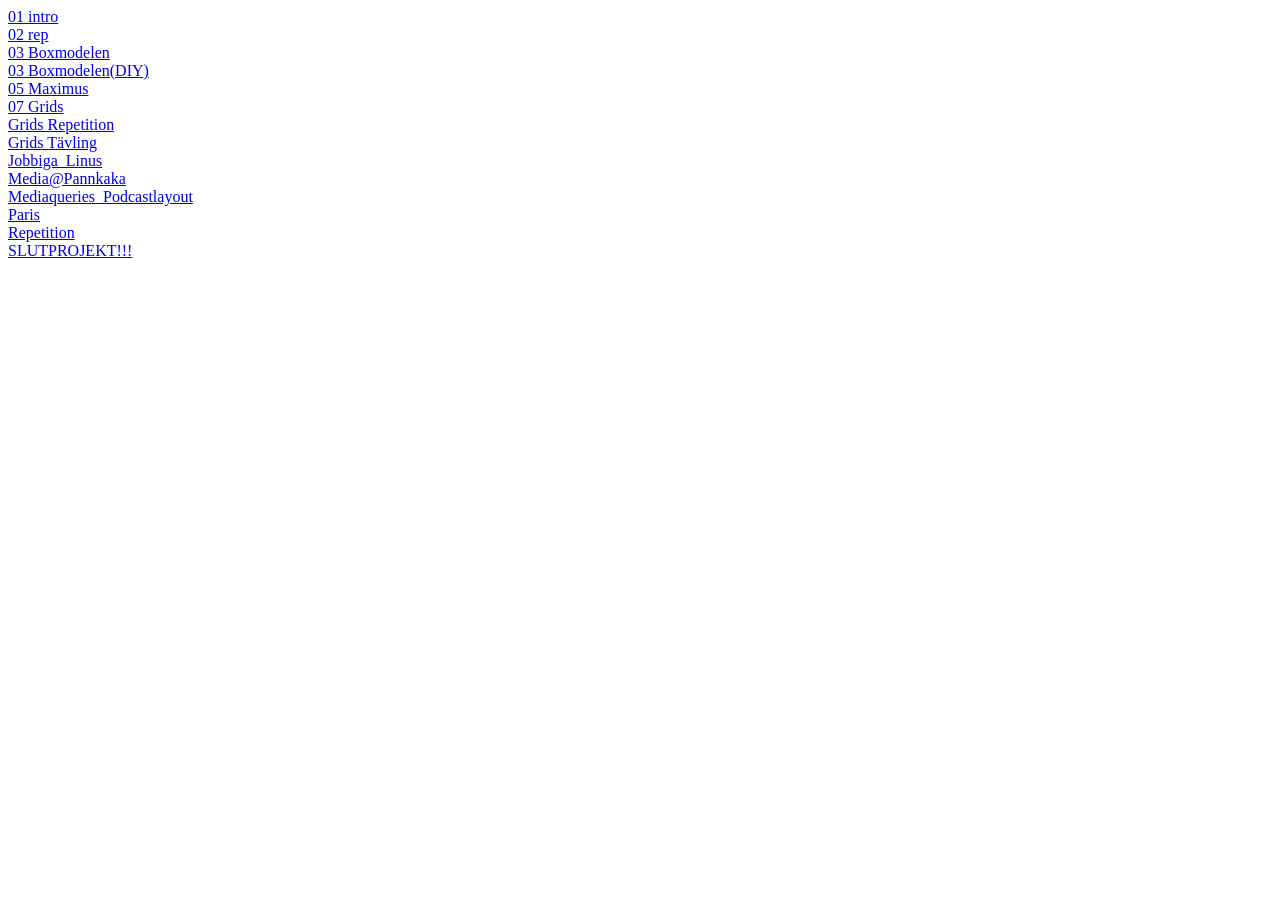
<file: index.html>
<!DOCTYPE html>
<html lang="en">
<head>
    <meta charset="UTF-8">
    <meta name="viewport" content="width=device-width, initial-scale=1.0">
    <title>Document</title>
    <link rel="stylesheet" href="Style.css">
</head>
<body>
    <a href="01_intro/index.html">01 intro</a>
    <a href="02_rep/index.html">02 rep</a>
    <a href="03_Boxmodelen/Index.html">03 Boxmodelen</a>
    <a href="03_Boxmodelen(DIY)/index.html">03 Boxmodelen(DIY)</a>
    <a href="05_Maximus/index.html">05 Maximus</a>
    <a href="07_Grids/index.html">07 Grids</a>
    <a href="Grids_Rep/index.html">Grids Repetition</a>
    <a href="Grids_tävling/index.html">Grids Tävling</a>
    <a href="Jobbiga_Linus/index.html">Jobbiga_Linus</a>
    <a href="Media@Pannkaka/index.html">Media@Pannkaka</a>
    <a href="Mediaqueries_Podcastlayout/index.html">Mediaqueries_Podcastlayout</a>
    <a href="Paris/index.html">Paris</a>
    <a href="Rep/index.html">Repetition</a>
    <a href="slutprojekt/index.html">SLUTPROJEKT!!!</a>
</body>
</html>
</file>
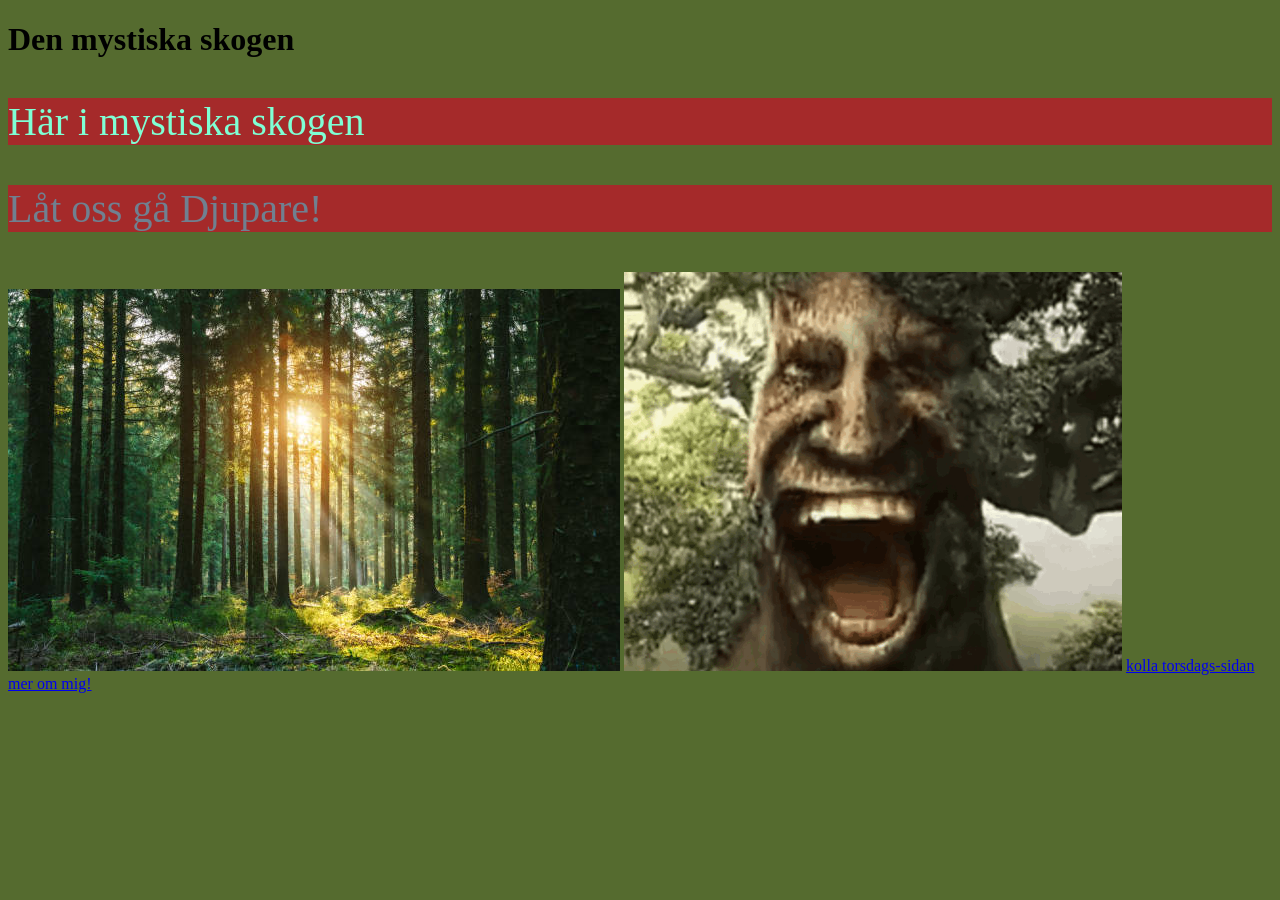
<file: 01_intro/index.html>
<!DOCTYPE html>
<html lang="sv">
<head>
    <meta charset="UTF-8">
    <meta name="viewport" content="width=device-width, initial-scale=1.0">
    <title>Introsida</title>
    <link rel="stylesheet" href="Style.css">

</head>
<body style="background-color:darkolivegreen;">
    <h1>Den mystiska skogen</h1>
    <p id="HIMS">Här i mystiska skogen</p>
    <p>Låt oss gå Djupare!</p>
    <img src="istockphoto-1419410282-612x612.jpg" alt="en mystisk skog">
    <img src="wise-mystical-tree-wise.png" alt="the wise">
    <a href="torsdag.html">kolla torsdags-sidan</a>
    <a href="aboutme.html">mer om mig!</a>
    
</body>
</html>
</file>
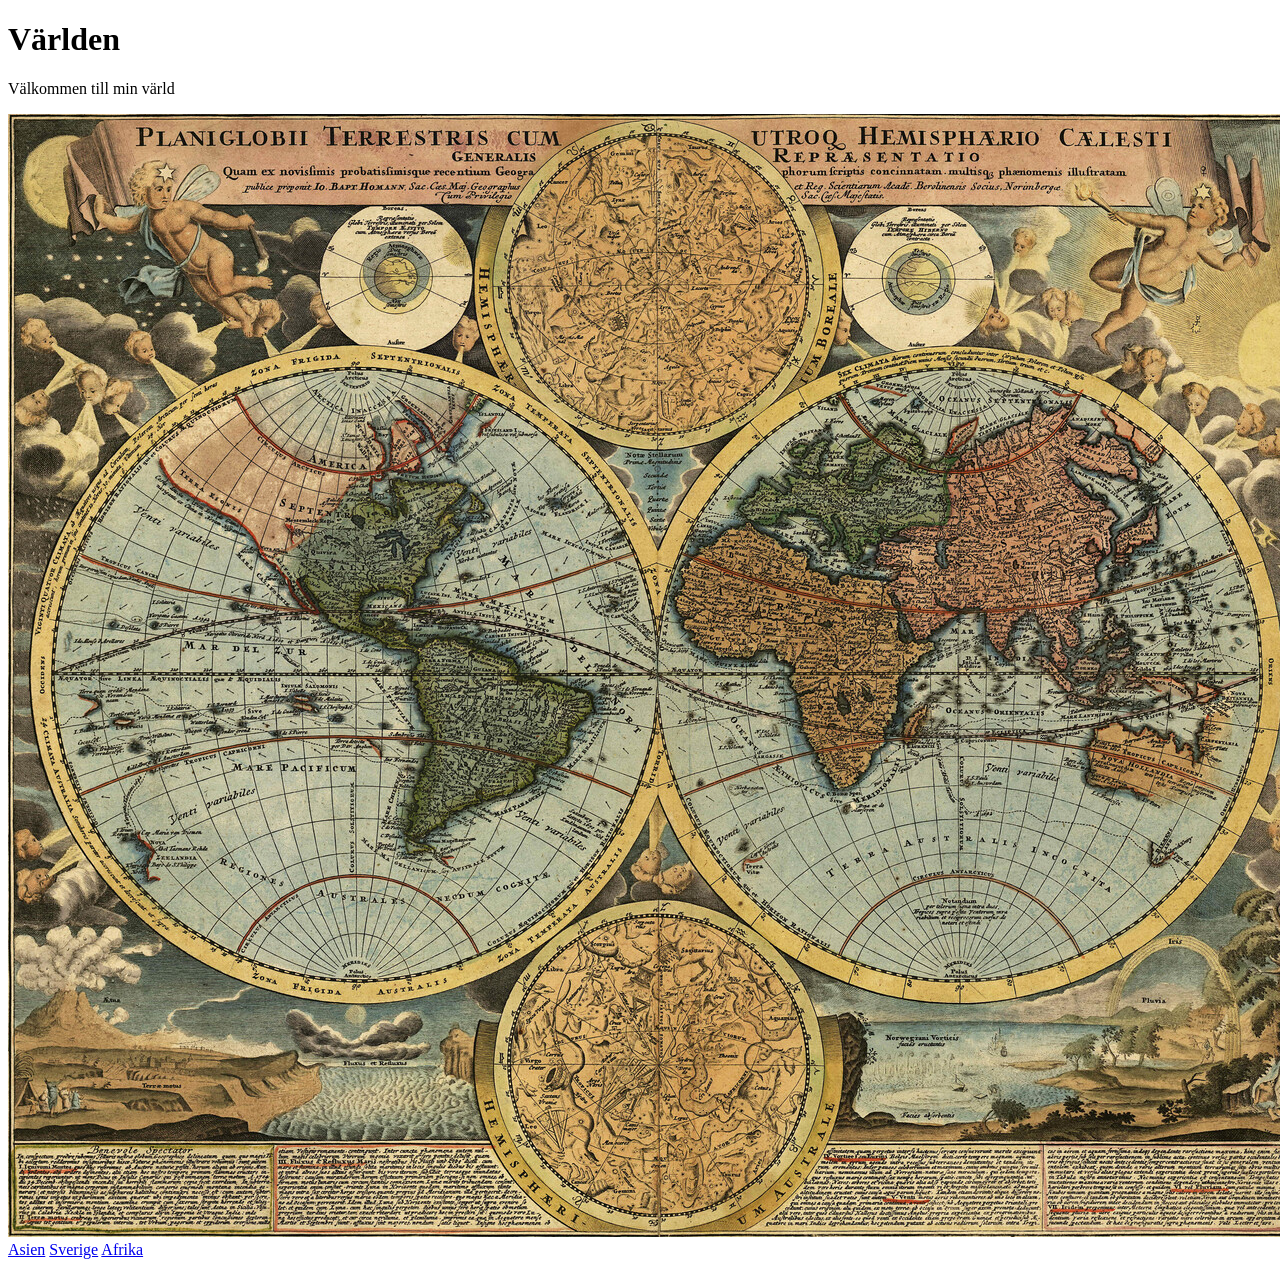
<file: 02_rep/index.html>
<!DOCTYPE html>
<html lang="en">
<head>
    <meta charset="UTF-8">
    <meta name="viewport" content="width=device-width, initial-scale=1.0">
    <title>Världen</title>
</head>
<body>
    <h1>Världen</h1>
    <p>Välkommen till min värld</p>
    <img src="Images/Världen.jpg" alt="Bild på Värdlen">
    <a href="Asien/Asien.html">Asien</a>
    <a href="Europa/Sverige/Sverige.html">Sverige</a>
<a href="/Afrika/Afrika.html">Afrika</a>
</body>
</html>
</file>
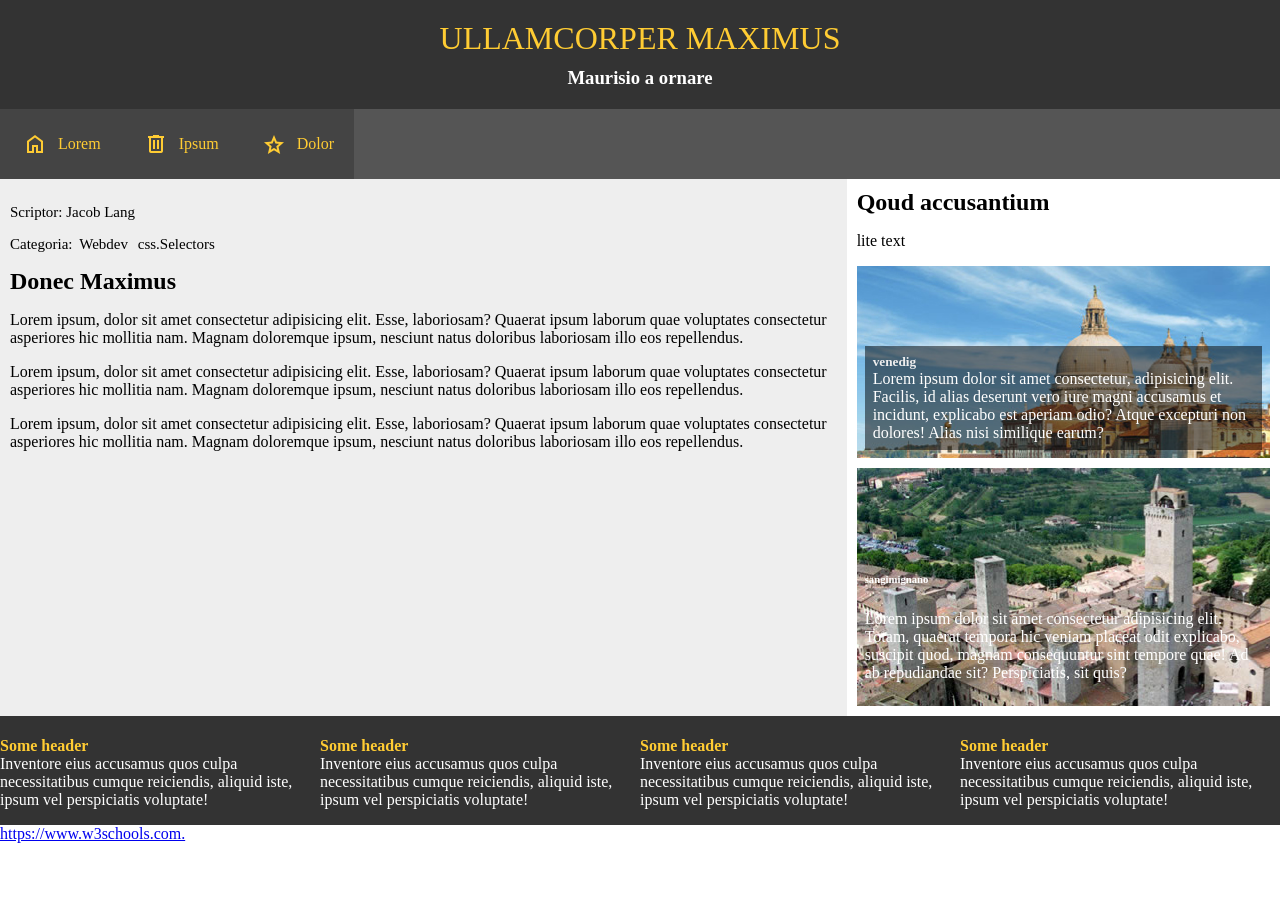
<file: 05_Maximus/index.html>
<!DOCTYPE html>
<html lang="en">
<head>
    <meta charset="UTF-8">
    <meta name="viewport" content="width=device-width, initial-scale=1.0">
    <title>Maximus</title>
    <link rel="stylesheet" href="https://fonts.googleapis.com/css2?family=Material+Symbols+Outlined" />
    <link rel="stylesheet" href="style.css">
</head>
<body>
    <header>
        <h1>Ullamcorper Maximus</h1>
        <h3>Maurisio a ornare</h3>
    </header>
    <nav>
        <a href="#"><span class="material-symbols-outlined active">
home
</span>Lorem</a><a href="#"><span class="material-symbols-outlined active">
delete
</span>Ipsum</a><a href="#"><span class="material-symbols-outlined active">
star
</span>Dolor</a>
    </nav>
   
   
    <main>
      <article>
            <p class="ninja">Scriptor: Jacob Lang</p>
            <p class="ninja"> Categoria: <span>Webdev</span> <span>css.Selectors</span></p>
            <h2>Donec Maximus</h2>
            <p>Lorem ipsum, dolor sit amet consectetur adipisicing elit. Esse, laboriosam? Quaerat ipsum laborum quae voluptates consectetur asperiores hic mollitia nam. Magnam doloremque ipsum, nesciunt natus doloribus laboriosam illo eos repellendus.</p>
            <p>Lorem ipsum, dolor sit amet consectetur adipisicing elit. Esse, laboriosam? Quaerat ipsum laborum quae voluptates consectetur asperiores hic mollitia nam. Magnam doloremque ipsum, nesciunt natus doloribus laboriosam illo eos repellendus.</p>
            <p>Lorem ipsum, dolor sit amet consectetur adipisicing elit. Esse, laboriosam? Quaerat ipsum laborum quae voluptates consectetur asperiores hic mollitia nam. Magnam doloremque ipsum, nesciunt natus doloribus laboriosam illo eos repellendus.</p>
        </article>
    <aside>
        <h2>Qoud accusantium</h2>
        <p>lite text</p>
        <div id="venedig">
            <section>
                <h5>venedig</h5>
                <p>Lorem ipsum dolor sit amet consectetur, adipisicing elit. Facilis, id alias deserunt vero iure magni accusamus et incidunt, explicabo est aperiam odio? Atque excepturi non dolores! Alias nisi similique earum?</p>
            </section>
        </div>
        <div id="sangimignano">
                <h6>sangimignano</h6>
                <p>Lorem ipsum dolor sit amet consectetur adipisicing elit. Totam, quaerat tempora hic veniam placeat odit explicabo, suscipit quod, magnam consequuntur sint tempore quae! Ad ab repudiandae sit? Perspiciatis, sit quis?</p>
        </div>
    </aside>
    </main>
    

    <footer>
        <section>
            <h4>Some header</h4>
            <p> Inventore eius accusamus quos culpa necessitatibus cumque reiciendis, aliquid iste, ipsum vel perspiciatis voluptate!</p>
        </section>
        <section >
         <h4>Some header</h4>
            <p> Inventore eius accusamus quos culpa necessitatibus cumque reiciendis, aliquid iste, ipsum vel perspiciatis voluptate!</p>
        </section>
        <section>
         <h4>Some header</h4>
          <p> Inventore eius accusamus quos culpa necessitatibus cumque reiciendis, aliquid iste, ipsum vel perspiciatis voluptate!</p>
        </section>
        <section>
         <h4>Some header</h4>
          <p> Inventore eius accusamus quos culpa necessitatibus cumque reiciendis, aliquid iste, ipsum vel perspiciatis voluptate!</p>
        </section>
    </footer>
<a href="https://www.w3schools.com. ">https://www.w3schools.com. </a>
</body>
</html>
</file>
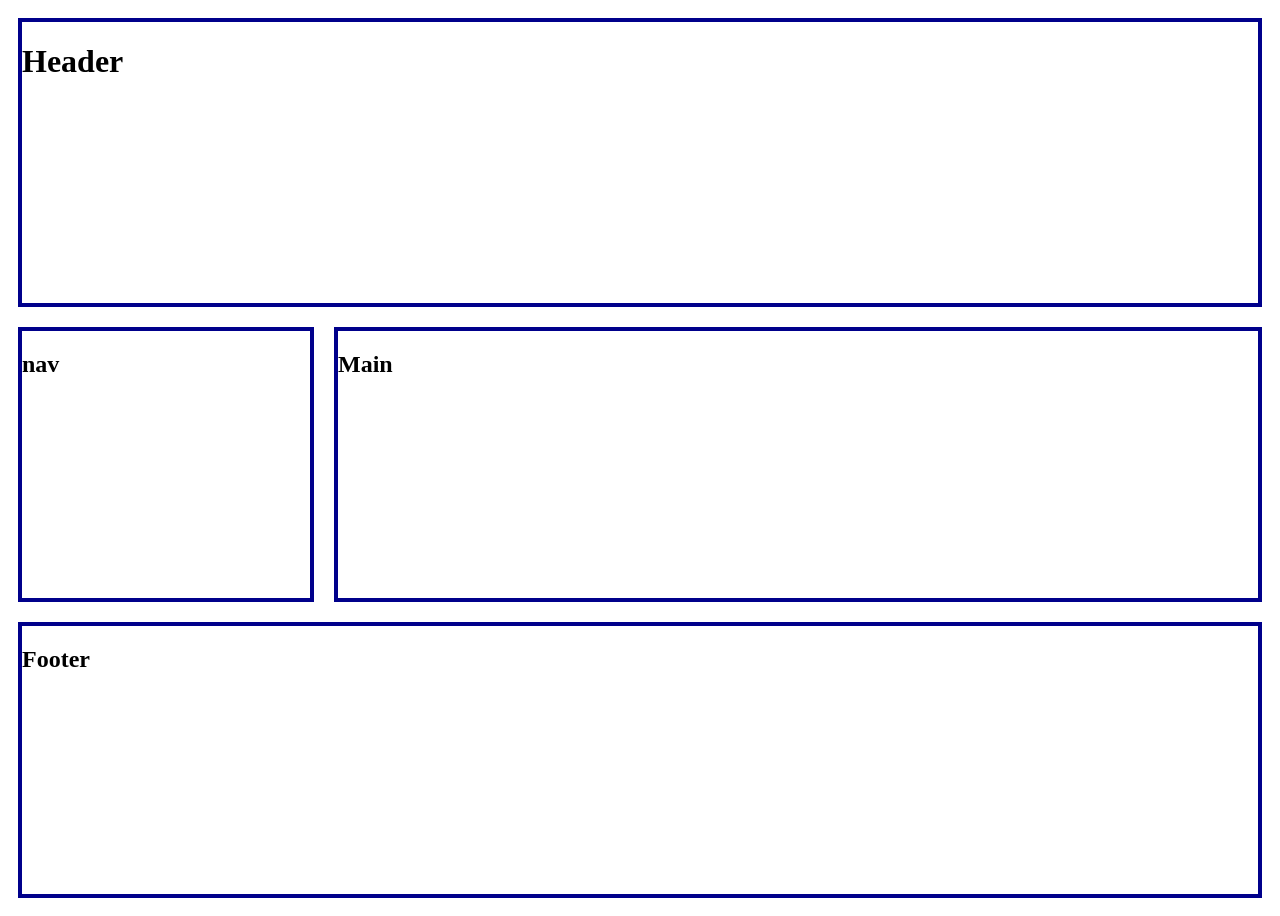
<file: 07_Grids/index.html>
<!DOCTYPE html>
<html lang="en">
<head>
    <meta charset="UTF-8">
    <meta name="viewport" content="width=device-width, initial-scale=1.0">
    <title>Flexbox</title>
    <link rel="stylesheet" href="style.css">
</head>
<body>
    <header>
        <h1>Header</h1>
    </header>
    <nav>
        <h2>nav</h2>
    </nav>
    <main>
        <h2>Main</h2>
    </main>
    <footer>
        <h2>Footer</h2>
    </footer>
</body>
</html>
</file>
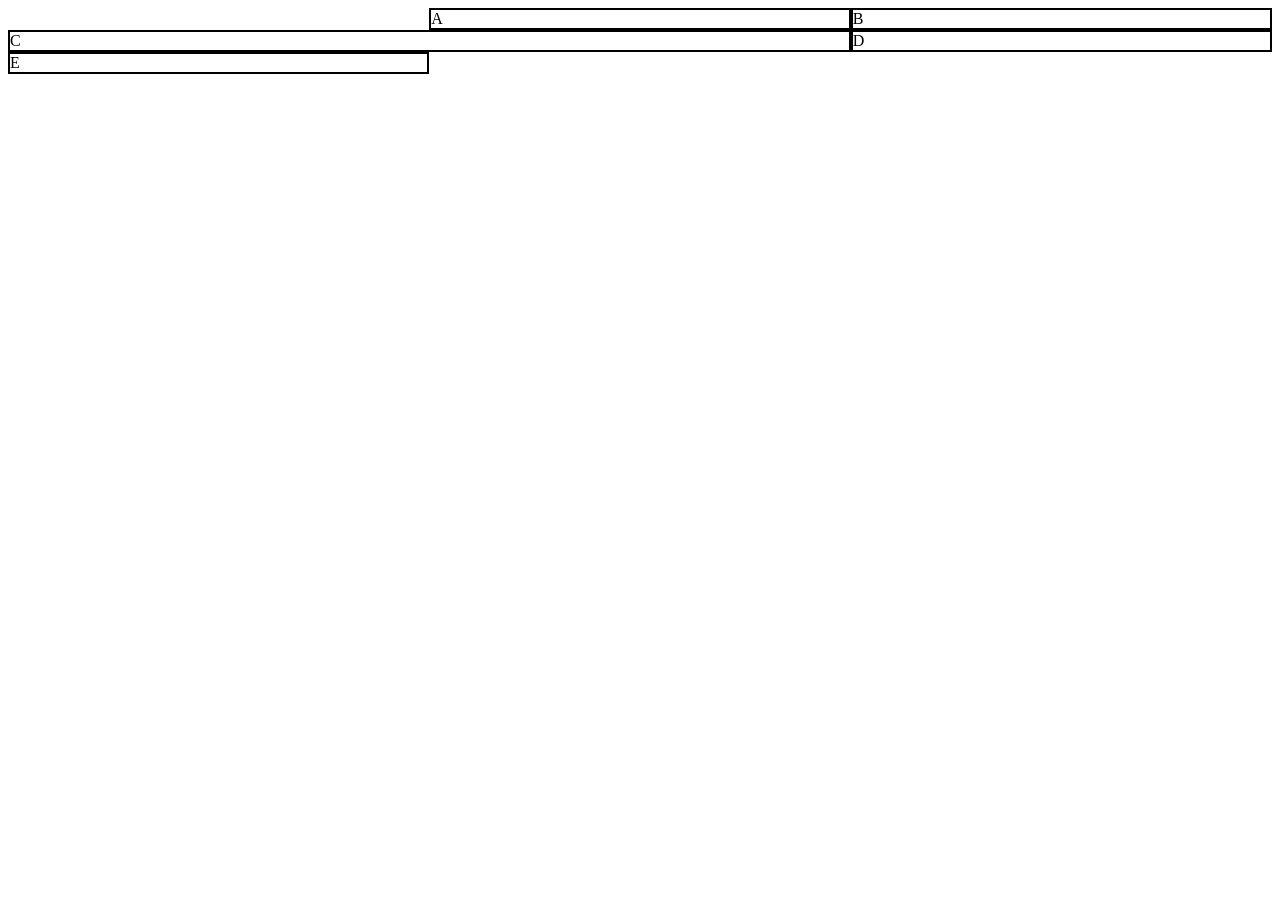
<file: Grids_Rep/index.html>
<!DOCTYPE html>
<html lang="en">
<head>
    <meta charset="UTF-8">
    <meta name="viewport" content="width=device-width, initial-scale=1.0">
    <title>Document</title>
    <link rel="stylesheet" href="Style.css">
</head>
<body>
    
    <section id="a">A</section>
    <section id="b">B</section>
    <section id="c">C</section>
    <section id="d">D</section>
    <section id="e">E</section>

</body>
</html>
</file>
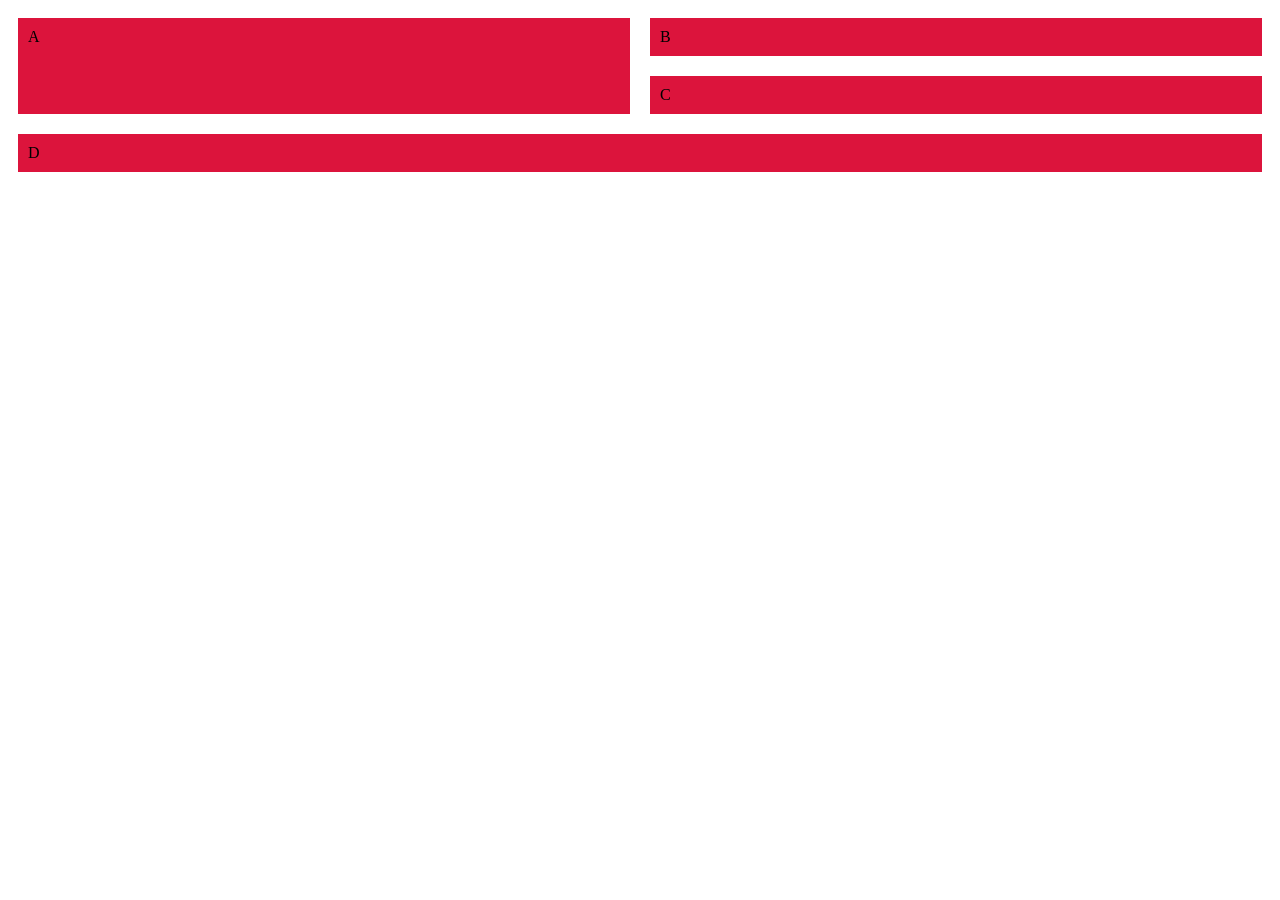
<file: Grids_tavling/index.html>
<!DOCTYPE html>
<html lang="en">
<head>
    <meta charset="UTF-8">
    <meta name="viewport" content="width=device-width, initial-scale=1.0">
    <title>Document</title>
    <link rel="stylesheet" href="style.css">
</head>
<body>
    <section id="a">A</section>
    <section id="b">B</section>
    <section id="c">C</section>
    <section id="d">D</section>
</body>
</html>
</file>
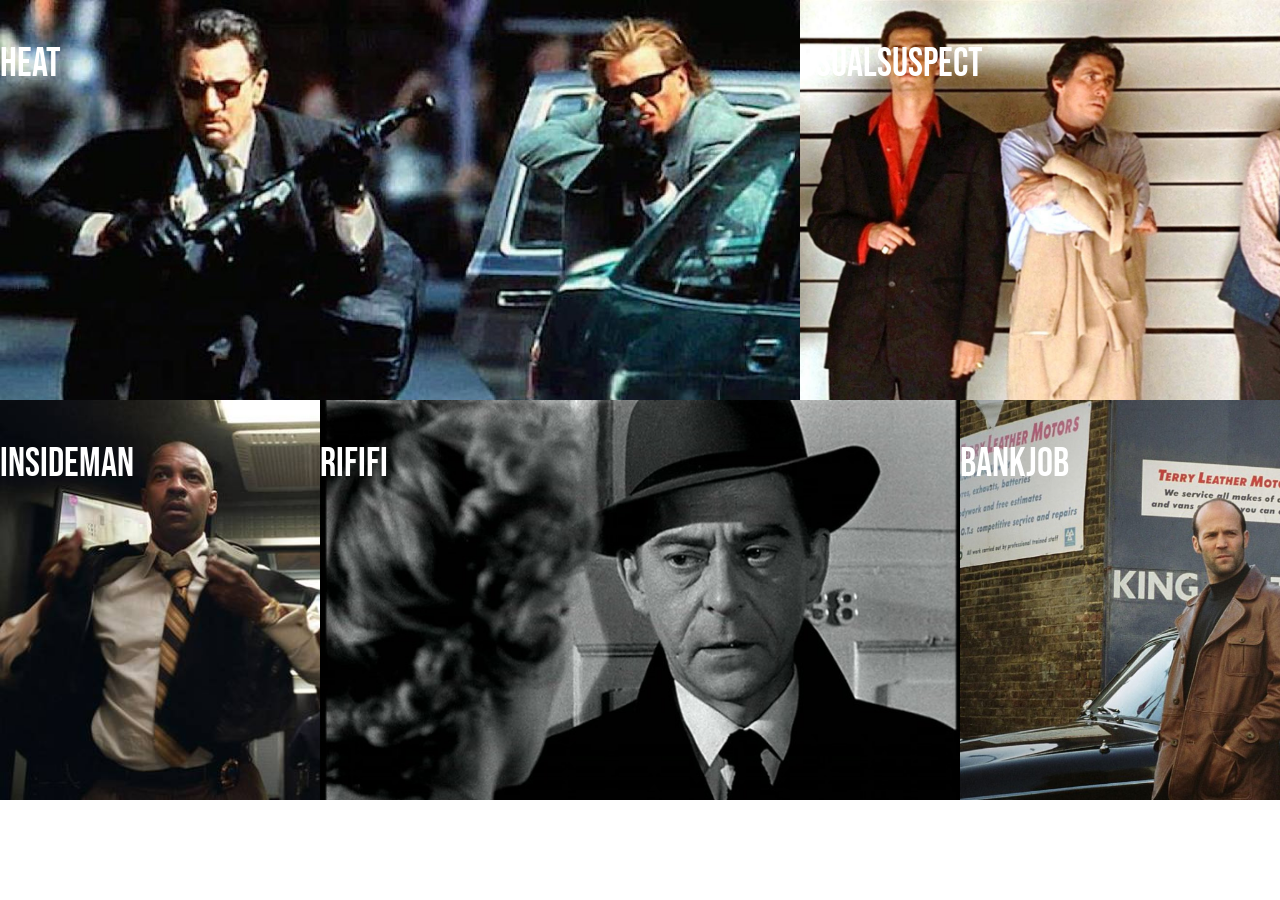
<file: heistmovies (1)/index.html>
<!DOCTYPE html>
<html lang="en">
<head>
    <meta charset="UTF-8">
    <meta name="viewport" content="width=device-width, initial-scale=1.0">
    <title>Document</title>
    <link rel="stylesheet" href="Style.css">
    <link href="https://fonts.googleapis.com/css2?family=BBH+Bartle&family=Bebas+Neue&display=swap" rel="stylesheet">


</head>
<body>
    <section id="heat">
    <p>Heat</p>
    </section>
   
    <section id="insideman">
     <p>Insideman</p>
    </section>
    
    <section id="rififi">
    <p>Rififi</p>
    </section>
    
    <section id="bankjob">
    <p>Bankjob</p>
    </section>
   
    <section id="usualsuspect">
    <p>Usualsuspect</p>
    </section>
    
</body>
</html>
</file>
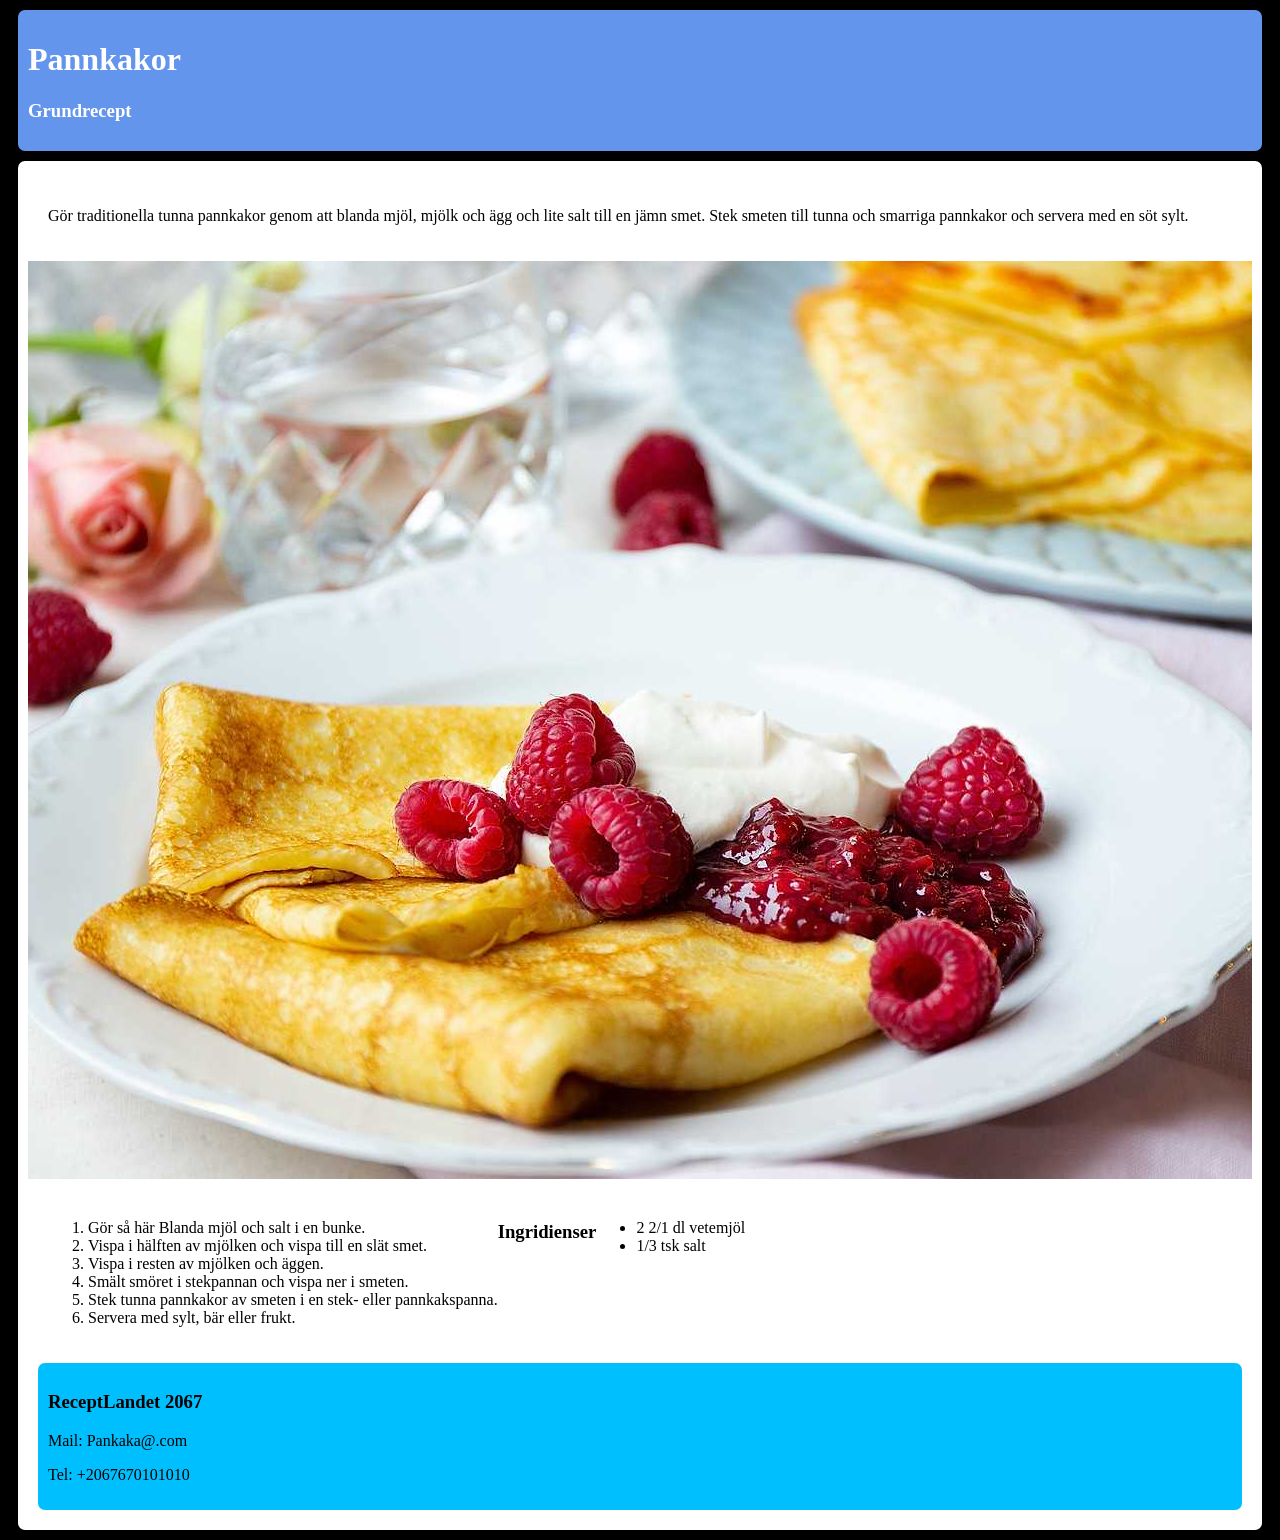
<file: Media@Pannkaka/index.html>
<!DOCTYPE html>
<html lang="en">
<head>
    <meta charset="UTF-8">
    <meta name="viewport" content="width=device-width, initial-scale=1.0">
    <title>Pannkakor</title>
    <link rel="stylesheet" href="Style.css">
</head>
<body>
    <header>
        <h1>Pannkakor</h1>
        <h3>Grundrecept</h3>
    </header>
    <section id="wrapper">
        
        <section id="info"><p>Gör traditionella tunna pannkakor genom att blanda mjöl, mjölk och ägg och lite salt till en jämn smet. Stek smeten till tunna och smarriga pannkakor och servera med en söt sylt.</p></section>

        <img src="IMG/pannkaka-ny (1).jpg" alt="" id="bild">

        <section id="instruct">
            <ol>
    <li>Gör så här Blanda mjöl och salt i en bunke.</li>
    <li>Vispa i hälften av mjölken och vispa till en slät smet.</li>
    <li>Vispa i resten av mjölken och äggen.</li>
    <li>Smält smöret i stekpannan och vispa ner i smeten.</li>
    <li>Stek tunna pannkakor av smeten i en stek- eller pannkakspanna.</li>
    <li>Servera med sylt, bär eller frukt.</li>
</ol>
    <h3>Ingridienser</h3>
<ul>
    <li>2 2/1 dl vetemjöl</li>
    <li>1/3 tsk salt </li>
</ul>
</section>


    <footer>
        <h3>ReceptLandet 2067</h3>
        <p>Mail: Pankaka@.com</p>
        <p>Tel: +2067670101010</p>

    </footer>




</body>
</html>
</file>
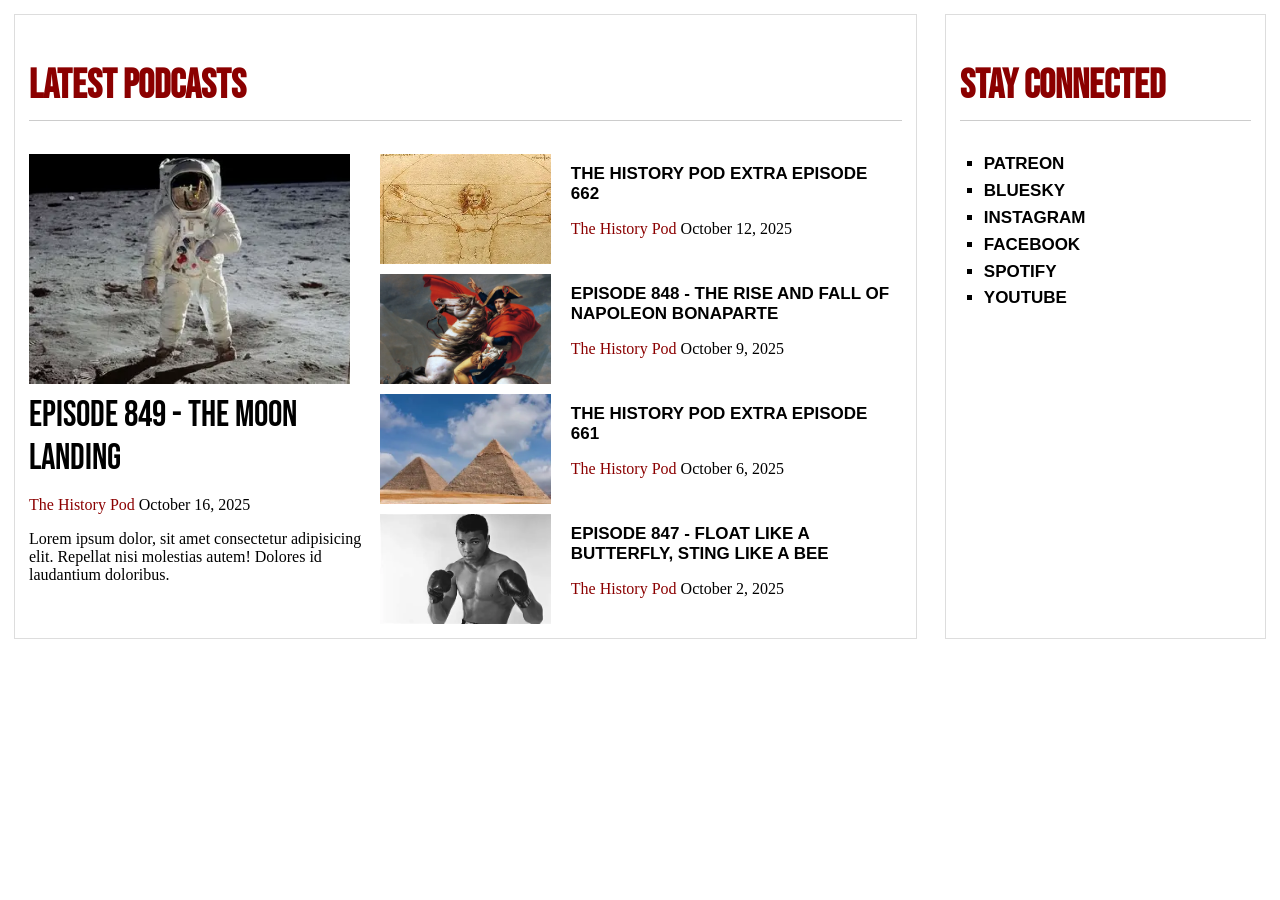
<file: Mediaqueries_Podcastlayout/index.html>
<!DOCTYPE html>
<html lang="en">
<head>
    <meta charset="UTF-8">
    <meta name="viewport" content="width=device-width, initial-scale=1.0">
    <title>The History Pod podcasts</title>
    <link rel="preconnect" href="https://fonts.googleapis.com">
<link rel="preconnect" href="https://fonts.gstatic.com" crossorigin>
<link href="https://fonts.googleapis.com/css2?family=Bebas+Neue&display=swap" rel="stylesheet">
    <link rel="stylesheet" href="style.css">
</head>
<body>
    <div id="wrapper">
        <main>
            <h2>Latest Podcasts</h2>
            <section id="podcasts">
                <section id="banner"></section>
                <section id="latest">
                    <h3>Episode 849 - The Moon Landing</h3>
                    <p class="date"><span>The History Pod</span> October 16, 2025</p>
                    <p>Lorem ipsum dolor, sit amet consectetur adipisicing elit. Repellat nisi molestias autem! Dolores id laudantium doloribus.</p>
                </section>
                <section id="castImg1"></section>
                <article #="castInfo1">
                    <h4>The History Pod Extra Episode 662</h4>
                    <p class="date"><span>The History Pod</span> October 12, 2025</p>
                </article>
                <section id="castImg2"></section>
                <article #="castInfo2">
                    <h4>Episode 848 - The Rise and Fall of Napoleon Bonaparte</h4>
                    <p class="date"><span>The History Pod</span> October 9, 2025</p>
                </article>
                <section id="castImg3"></section>
                <article #="castInfo3">
                    <h4>The History Pod Extra Episode 661</h4>
                    <p class="date"><span>The History Pod</span> October 6, 2025</p>
                </article>
                <section id="castImg4"></section>
                <article #="castInfo4">
                    <h4>Episode 847 - Float like a butterfly, sting like a bee</h4>
                    <p class="date"><span>The History Pod</span> October 2, 2025</p>
                </article>
            </section>

        </main>
        <aside>
            <h2>Stay Connected</h2>
            <ul>
                <li>Patreon</li>
                <li>Bluesky</li>
                <li>Instagram</li>
                <li>Facebook</li>
                <li>Spotify</li>
                <li>YouTube</li>
            </ul>
        </aside>    
    </div>
</body>
</html>
</file>
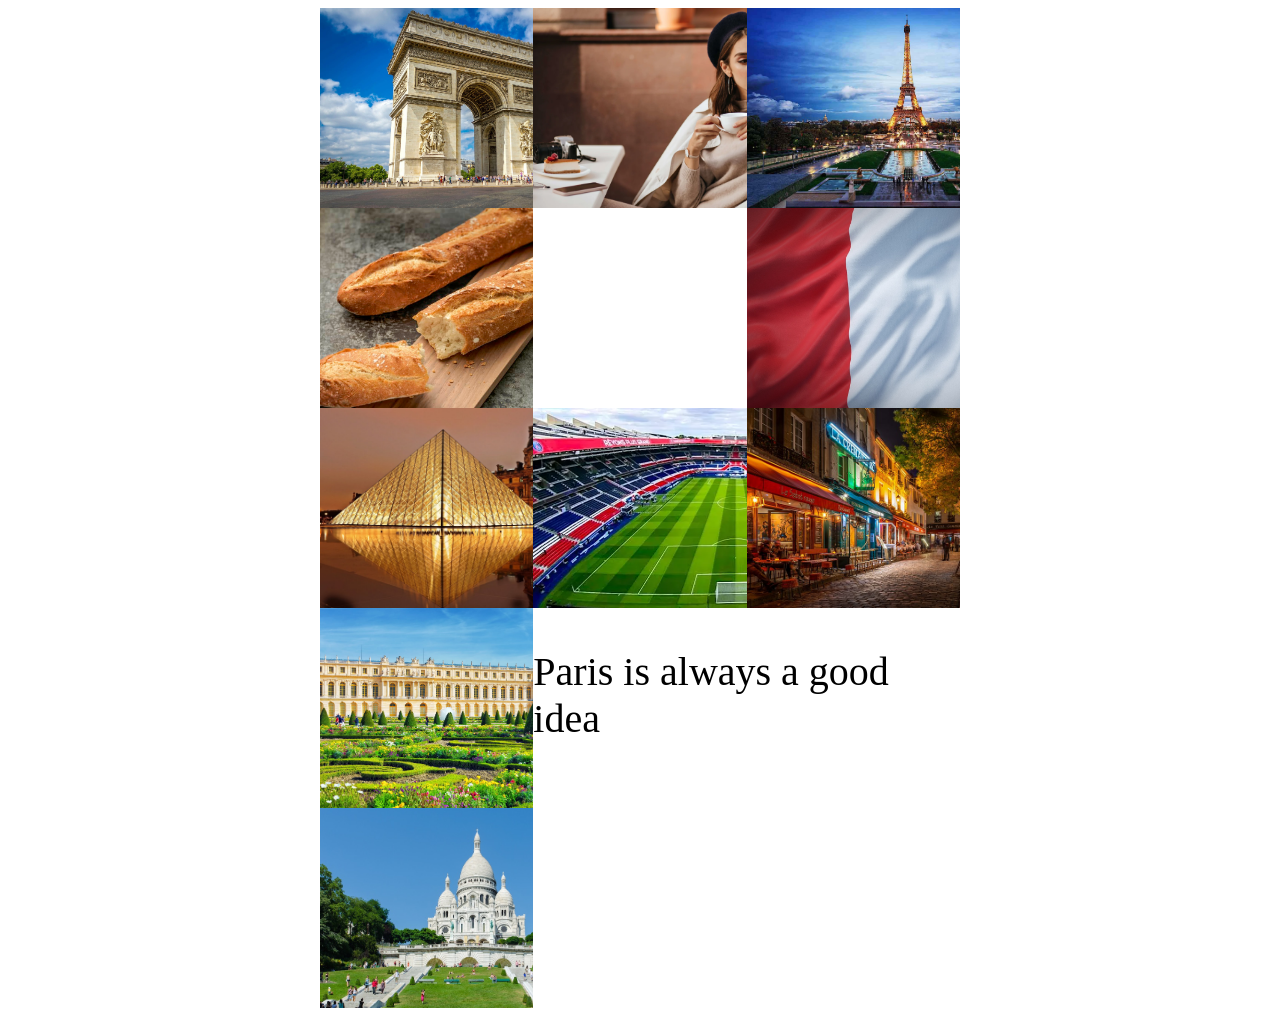
<file: Paris/index.html>
<!DOCTYPE html>
<html lang="en">
<head>
    <meta charset="UTF-8">
    <meta name="viewport" content="width=device-width, initial-scale=1.0">
    <title>Paris</title>
    <link rel="stylesheet" href="Style.css">
</head>
<body>
    <section id="a"></section>
    <section id="b"></section>
    <section id="c"></section>
    <section id="d"></section>
    <section id="e"></section>
    <section id="f"></section>
    <section id="g"></section>
    <section id="h"></section>
    <section id="i"></section>
    <section id="j"></section>
    <section id="txt"><p>Paris is always a good idea</p></section>
</body>
</html>
</file>
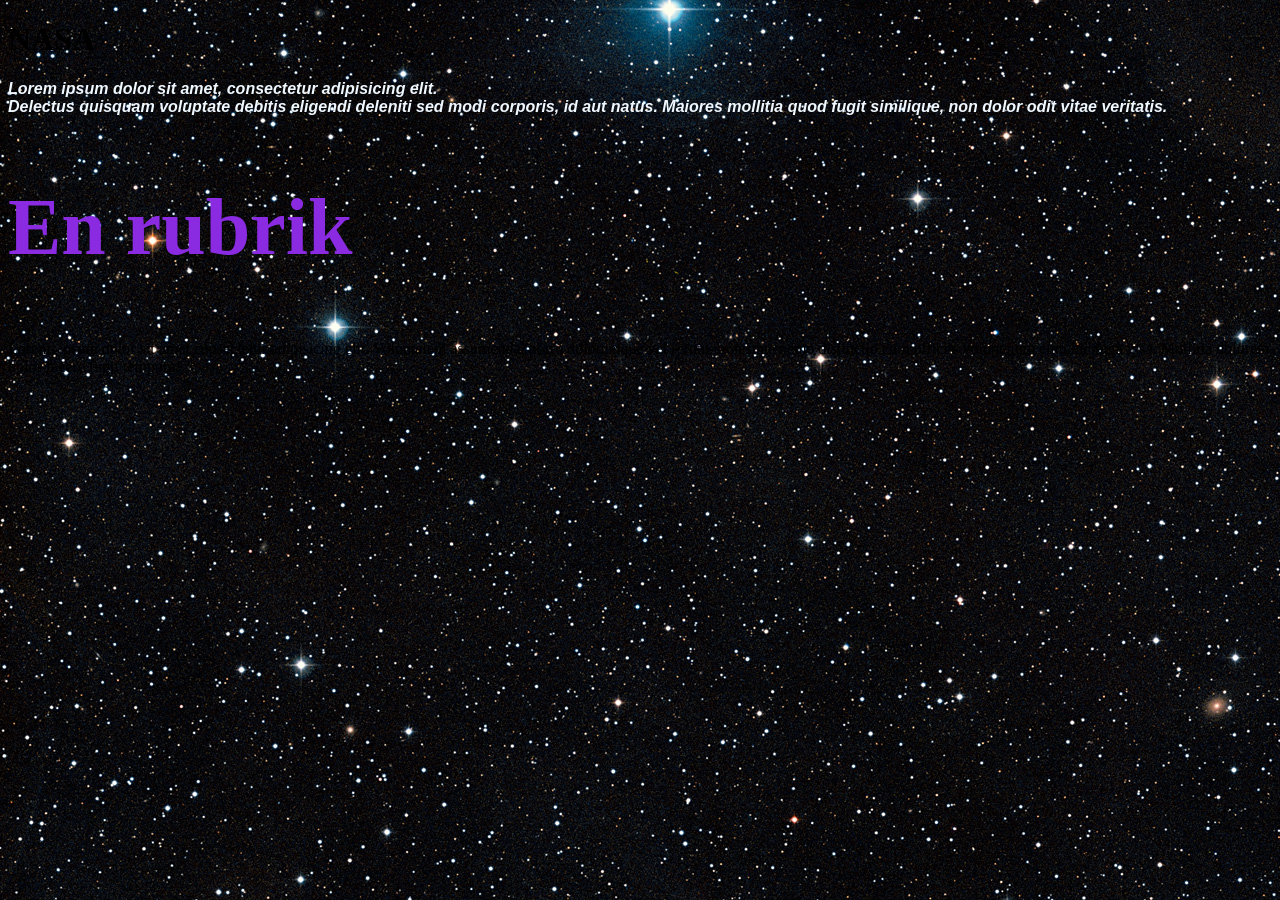
<file: Rep/index.html>
<!DOCTYPE html>
<html lang="en">
<head>
    <meta charset="UTF-8">
    <meta name="viewport" content="width=device-width, initial-scale=1.0">
    <title>Document</title>
    <link rel="stylesheet" href="Style.css">
</head>
<body>
<h1>NASA</h1>
<p><strong>Lorem ipsum dolor sit amet, consectetur adipisicing elit.</strong> <br> Delectus quisquam voluptate debitis eligendi deleniti sed modi corporis, id aut natus. <em>Maiores mollitia quod fugit similique, non dolor odit vitae veritatis.</em></p>
<h2>En rubrik</h2>
<section>Lorem, ipsum dolor sit amet consectetur adipisicing elit. Voluptatem assumenda, porro doloremque vel rerum molestiae nemo distinctio cum officiis voluptatum eum hic fuga ipsa. Mollitia dolorem dolor facere fugit tempora!</section>
    
    
</body>
</html>
</file>
<file: Style.css>
@charset "UTF-8";


body{
    display: flex;
    flex-direction: column;
}
</file>
<file: 01_intro/Style.css>
p{
    color:slategray;
    font-size: 40px;
    background-color:brown;

}

#HIMS{
    color:aquamarine;
}
</file>
<file: 05_Maximus/style.css>
@charset "UTF-8";

body{
    margin: 0;
}

header{
    background: #333;
    color: white;
    text-align: center;
    padding: 20px;
}
h1{
    color: #FC3;
    font-weight: normal;
    margin: 0;
    text-transform: uppercase;
}

h2{
    margin: 0;
}

h3{
    margin: 10px 0 0 0;
    margin-top: 10px;
}

nav{
    background: #555;
}

nav a{
    color: #FC3;
    text-decoration: none;
    padding: 20px;
    display: inline-flex;
    align-items: center;
    background: #444;
}

nav a:hover{
    background: #555;
}

nav a span{
    margin-right: 8px;
}

main{
    display: flex;
}

article{
    flex: 2;
    background: #EEE;  
}

article, aside{
padding: 10px;
}

.ninja{
    font-size: 15px;
    font-family: 'Franklin Gothic Medium', 'Arial Narrow', 'Arial, sans-serif';
}

span{
    /* border: 1px solid #FC3; */
    border-radius: 3px;
    padding: 3px;
}

aside{
    flex: 1;
}


footer{
    display: flex;
    background: #333;
    /* margin: 14px; */
}

section{
    flex: 1;
    color: #EEE;
}

section h4 {
    color: #FC3;
    margin-bottom: 0;
}

section p {
    color: white;
    margin-top: 0;
}


aside div{
    background-size: cover;
    padding: 80px 8px 8px 8px;
    color: white;
    
}

#venedig{
    background: url('Images/venedig.jpg');
    margin-bottom: 10px;
}

div section{
    background: rgba(0, 0, 0, .5);
    padding: 8px;
    
}

#sangimignano{
    background: url('Images/sangimignano.jpg');
}

div section p{
    margin: 0;
}


h5{
    margin: 0; 
}

. active{
    color: white;
}
</file>
<file: 07_Grids/style.css>
@charset "UTF-8";

header,nav,main,footer{
    border: 4px solid darkblue;
    margin: 10px;
}

body{
    height: 100vh;
    display: grid;
    grid-template-columns: 1fr 3fr;
    grid-template-areas: 
        "nisse nisse"
        "stina bosse"
        "abdul abdul"
    ;
}
header{
    grid-area: nisse;

}

nav{
    grid-area: stina;
}

main{
    grid-area: bosse;
}

footer{
    grid-area: abdul;
}
</file>
<file: Grids_Rep/Style.css>
@charset "UTF-8";

body{
    display: grid;
    grid-template-columns: 1fr 1fr 1fr;
    grid-template-areas:
    
    " . a b"
    "c c d"
    "e . ."
    
    ;
}


#a{
    grid-area: a;
    border: black solid 2px;
}

#b{
    grid-area:b ;
    border: black solid 2px;
}

#c{
    grid-area:c ;
    border: black solid 2px;
}

#d{
    grid-area: d;
    border: black solid 2px;
}

#e{
    grid-area:e ;
    border: black solid 2px;
}
</file>
<file: Grids_tavling/style.css>
@charset "UTF-8";

body{
 
    display: grid;

    grid-template-columns: 1fr 1fr;
    grid-template-areas: 
    
    "A B"
    "A C"
    "D D"
    
    ;

}

section{
       background: crimson;
    padding: 10px;
    margin: 10px;
}

#a{
    grid-area: A;
}

#b{
    grid-area: B;
}

#c{
    grid-area: C;
}

#d{
    grid-area: D;
}
</file>
<file: heistmovies (1)/Style.css>
@charset "UTF-8";

body{
    display: grid;
    grid-template-columns: 1fr 1.5fr 0.5fr 1fr;
    grid-template-areas: 
    "rock rock stone stone "
    "one two two three"
    ;
    margin: 0;
    padding: 0;
}

p{
    color: white;
    font-family: "Bebas Neue", sans-serif;
  font-weight: 400;
  font-style: normal;
  font-size: 40px;
  margin: 10;
  padding: 10;
}

section{
    background-size: cover;
}

#heat{
    grid-area: rock;
    background: url(Images/heat.jpg);
    background-size: cover;
    min-height: 400px;

}

#insideman{
    grid-area: one;
    background: url(Images/insideman.jpg);
    background-size: cover;
    min-height: 400px;
}

#bankjob{
    grid-area: three;
    background: url(Images/bankjob.jpg);
    background-size: cover;
    min-height: 400px;
}

#usualsuspect{
    grid-area: stone;
    background: url(Images/usualsuspects.jpg);
    background-size: cover;
    min-height: 400px;
}

#rififi{
    grid-area: two;
    background: url(Images/rififi.jpg);
    background-size: cover;
    min-height: 400px;
}
</file>
<file: Media@Pannkaka/Style.css>
@charset "UTF-8";

body{
    background-color: black;

}

header{
    background-color: cornflowerblue;
    color: white;
    margin: 10px;
    padding: 10px;
    border-radius: 7px;
}

section{
    padding: 10px;
    margin: 10px;
    background-color: white;
    border-radius: 7px;
}

footer{
    margin: 10px;
    padding: 10px;
    background-color: deepskyblue;
    border-radius: 7px;
}

#bild{
    width:100%;
    
}


@media  screen and (min-width: 620px) {
    #instruct{
        display: flex;
    }

    #info{
        display: flex;
    }
    
}
</file>
<file: Mediaqueries_Podcastlayout/style.css>
@charset "UTF-8";

body{
    margin: 0;
}

#wrapper{
    display: flex;
}

main{
    flex: 3;
}

aside{
    flex: 1;
}

main, aside{
    border: 1px solid #DDD;
    padding: 14px;
    margin: 14px;
}

#podcasts{
    display: grid;
    grid-template-columns: 2fr 1fr 2fr;
    grid-template-areas:
        "banner  img1 txt1"
        "banner  img2 txt2"
        "latest  img3 txt3"
        "latest  img4 txt4"
    ;
    gap: 10px;
}

#podcasts article{
    padding: 10px;
}

#banner{
    grid-area: banner;
    background: url(images/moonlanding.webp);
    background-size: cover;
    margin-right: 20px;
}

#latest{
    grid-area: latest;
}
#castImg1{

    grid-area: img1;
    background: url(images/vitruvian_man_da_vinci.webp);
    background-size: cover;
}

#castInfo1{

    grid-area: txt1;
}

#castImg2{
    grid-area: img2;
    background: url(images/napoleon.webp);
    background-size: cover;
}

#castInfo2{
    grid-area: txt2;
}

#castImg3{
    grid-area: img3;
    background: url(images/pyramids.webp);
    background-size: cover;
}

#castInfo3{
    grid-area: txt3;
}

#castImg4{
    background: url(images/ali.webp);
    background-size: cover;
    grid-area: img4;
}

#castInfo4{
    grid-area: txt4;
}

h2{
    font: 40px "Bebas Neue", verdana, sans-serif;
    font-weight: 700;
    color: darkred;
    text-transform: uppercase;
    padding-bottom: 10px;
    border-bottom: 1px solid #CCC;
}

h3{
    font: 36px "Bebas Neue", verdana, sans-serif;
    margin: 0;
    text-transform: uppercase;
}

h4, h5{
    font: 17px arial, verdana;
    font-weight: bold;
    margin: 0;
    text-transform: uppercase;
}

ul{
    list-style-type: square;
    font: 17px arial, verdana;
    font-weight: bold;
    margin: 0;
    padding: 0 0 0 1em;
    text-transform: uppercase;
}

li{
    margin: .4em;
}

span{
    color: darkred;
}

p{
    font-family: verdana;
}

@media  screen and (min-width: 480px) {
    #{

    }
    
}
</file>
<file: Paris/Style.css>
@charset "UTF-8";

body{
    display: grid;
    grid-template-columns: 1fr 1fr 1fr;
    grid-template-areas: 
    
" a b c "
" d . e "
" f g h "
" i txt txt"
" j txt txt"
    ;
margin-left: 25%;
margin-right: 25%;
padding: 0;
/* height: 100vh; */

}

section{
    min-height: 200px;
}

#a{
    grid-area: a;
    background-size: cover;
    /* min-height: 300px; */
    background-image: url(IMG/a.jpg);
}
#b{
    grid-area: b;
    background-size: cover;
    /* min-height: 300px; */
    background-image: url(IMG/b.webp);
}
#c{
    grid-area: c;
    background-size: cover;
    /* min-height: 300px; */
    background-image: url(IMG/c.jpg);
}
#d{
    grid-area: d;
    background-size: cover;
    /* min-height: 300px; */
    background-image: url(IMG/d.jpg);
}
#e{
    grid-area: e;
    background-size: cover;
    /* min-height: 300px; */
    background-image: url(IMG/e.jpg);
}
#f{
    grid-area: f;
    background-size: cover;
    /* min-height: 300px; */
    background-image: url(IMG/f.jpg);
}
#g{
    grid-area: g;
    background-size: cover;
    /* min-height: 300px; */
    background-image: url(IMG/g.webp);
}
#h{
    grid-area: h;
    background-size: cover;
    /* min-height: 300px; */
    background-image: url(IMG/h.jpg);
}
#i{
    grid-area: i;
    background-size: cover;
    /* min-height: 300px; */
    background-image: url(IMG/i.jpg);
}
#j{
    grid-area: j;
    background-size: cover;
    /* min-height: 300px; */
    background-image: url(IMG/j.jpg);
}
#txt{
    grid-area: txt;
    font-size: 40px;
}
</file>
<file: Rep/Style.css>
@charset "UTF-8";

p{
    font-weight: bold;
    font-style: italic;
    font-family: 'Segoe UI', Tahoma, Geneva, Verdana, sans-serif;
    color: aliceblue;
}
h2{
    color: blueviolet;
    font-size: 80px;
}
body{
    background-image:url('Images/space.jpg') ;
}
img{
    background-size: 80px;
}
</file>
